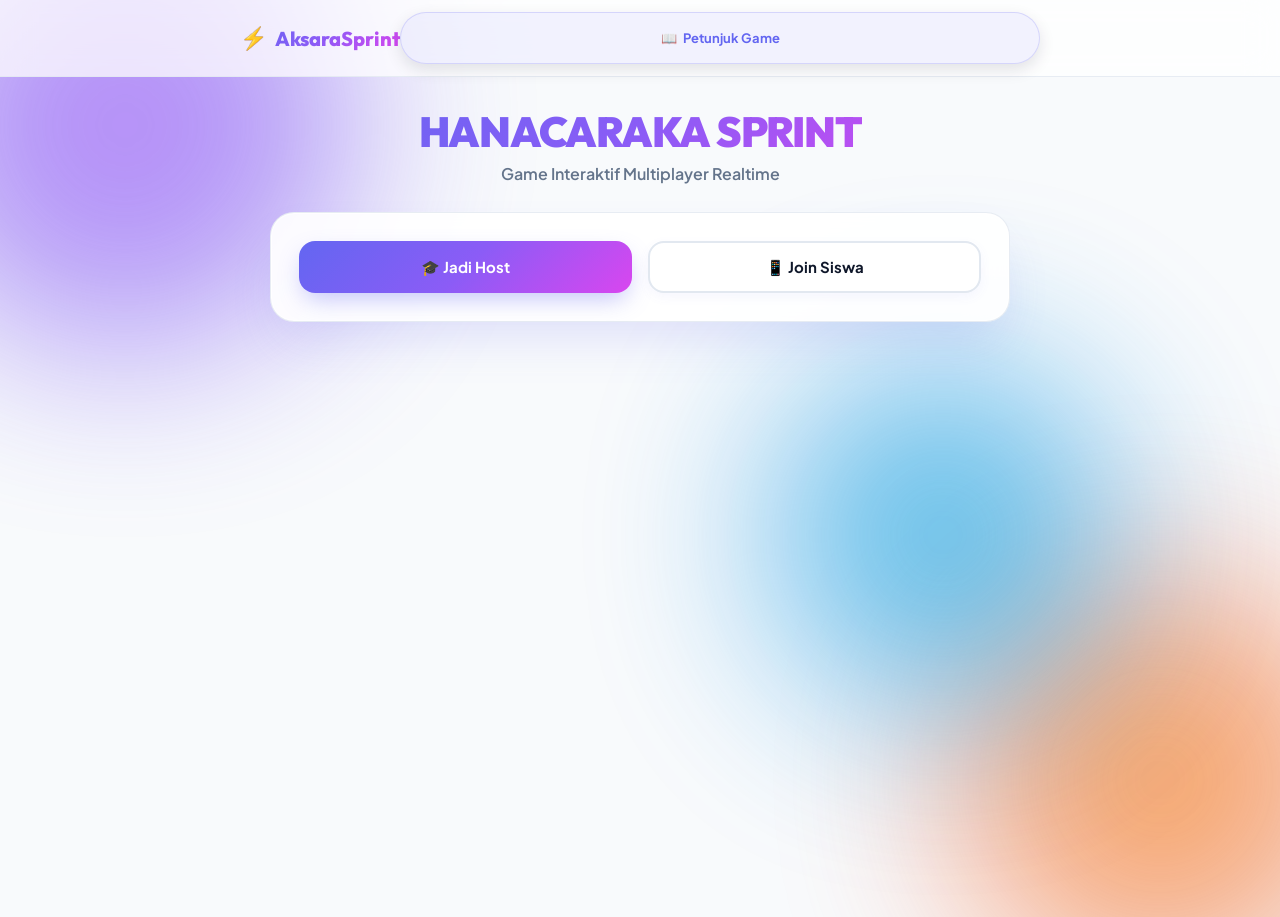
<file: index.html>
<!DOCTYPE html>
<html lang="id">
<head>
  <meta charset="UTF-8">
  <meta name="viewport" content="width=device-width, initial-scale=1.0">

  <!-- Google tag (gtag.js) -->
    <script async src="https://www.googletagmanager.com/gtag/js?id=G-HC0LWB9G6X"></script>
    <script>
        window.dataLayer = window.dataLayer || [];
        function gtag(){dataLayer.push(arguments);}
        gtag('js', new Date());
        gtag('config', 'G-HC0LWB9G6X');
    </script>

  <title>Hanacaraka Sprint - Game Kuis Aksara Jawa Modern</title>
    
  <!-- Font Google Modern & Aksara Jawa -->
  <link rel="preconnect" href="https://fonts.googleapis.com">
  <link rel="preconnect" href="https://fonts.gstatic.com" crossorigin>
  <link href="https://fonts.googleapis.com/css2?family=Noto+Sans+Javanese:wght@400;700&family=Plus+Jakarta+Sans:wght@400;500;600;700;800&family=Outfit:wght@600;700;800;900&display=swap" rel="stylesheet">
  
  <link rel="stylesheet" href="style.css">
</head>
<body>
  <!-- Ambient Background Glow Orbs -->
  <div class="bg-orb orb-1"></div>
  <div class="bg-orb orb-2"></div>
  <div class="bg-orb orb-3"></div>

  <!-- Header Navigasi Atas -->
  <header class="top-nav">
    <div class="nav-container">
      <div class="brand-logo">
        <span class="logo-icon">⚡</span>
        <span class="logo-text">AksaraSprint</span>
      </div>
      <button id="btnOpenGuide" class="guide-trigger-btn" type="button">
        <span class="icon">📖</span>
        <span>Petunjuk Game</span>
      </button>
    </div>
  </header>

  <!-- Container Utama React -->
  <div id="root"></div>

  <!-- Modal Petunjuk & Panduan Game -->
  <div id="guideModal" class="guide-modal-backdrop">
    <div class="guide-modal">
      <div class="modal-header">
        <div class="modal-title-wrap">
          <span class="modal-badge">PANDUAN PERMAINAN</span>
          <h2>Petunjuk Hanacaraka Sprint</h2>
        </div>
        <button id="btnCloseGuide" class="close-btn" aria-label="Tutup">&times;</button>
      </div>

      <div class="modal-body">
        <!-- Pengenalan Game --><!--
        <div class="guide-section highlight-box">
          <div class="section-icon">🎯</div>
          <div>
            <h3>Tentang Hanacaraka Sprint</h3>
            <p><strong>Hanacaraka Sprint</strong> adalah game kuis interaktif <em>multiplayer realtime</em> untuk belajar dan menguji ketangkasan membaca <strong>Aksara Jawa</strong> secara seru, cepat, dan kompetitif!</p>
          </div>
        </div> -->

        <!-- Panduan Peran -->
        <div class="guide-grid">
          <div class="role-card host-card">
            <div class="role-badge">🎓 GURU / HOST</div>
            <h4>Cara Mengoperasikan Game</h4>
            <ol class="step-list">
              <li>Pilih tombol <strong>"Jadi Host"</strong> untuk membuat room kuis.</li>
              <li>Bagikan <strong>4 Huruf Kode Room</strong> atau <strong>QR Code</strong> kepada siswa.</li>
              <li>Tentukan rentang <strong>Level Soal (Lv 1 - 8)</strong> & <strong>Jumlah Soal (5 - 20)</strong>.</li>
              <li>Setelah siswa bergabung di lobby, tekan <strong>"Mulai Game"</strong>.</li>
              <li>Pantau pengerjaan siswa secara realtime, lihat podium tiap soal, dan klasemen akhir.</li>
            </ol>
          </div>

          <div class="role-card player-card">
            <div class="role-badge">📱 SISWA / PLAYER</div>
            <h4>Cara Bergabung & Bermain</h4>
            <ol class="step-list">
              <li>Pilih tombol <strong>"Join Siswa"</strong> atau scan QR Code dari Host.</li>
              <li>Masukkan <strong>4 Huruf Kode Room</strong> dan <strong>Nama Panggilan</strong> kamu.</li>
              <li>Tunggu di Lobby hingga Host memulai jalannya pertandingan.</li>
              <li>Pilih jawaban Latin yang tepat sesuai soal Aksara Jawa sebelum batas waktu habis.</li>
              <li>Manfaatkan tabel <strong>Grid Aksara Referensi</strong> untuk membantu mengingat huruf.</li>
            </ol>
          </div>
        </div>

        <!-- Aturan & Perhitungan Poin -->
        <div class="guide-section rules-box">
          <h3>⚡ Aturan Waktu & Perhitungan Skor</h3>
          <div class="rules-grid">
            <div class="rule-item">
              <span class="rule-icon">⏱️</span>
              <div class="rule-detail">
                <strong>Waktu Sesuai Pilihan Guru</strong>
                <span>Guru bisa pilih 20, 30, 45, 60 dan maksimal 90 detik.</span>
              </div>
            </div>
            <div class="rule-item">
              <span class="rule-icon">🔄</span>
              <div class="rule-detail">
                <strong>3x Kesempatan Jawab</strong>
                <span>Jika salah, kamu bisa mencoba lagi hingga maksimal 3 kali per soal.</span>
              </div>
            </div>
            <div class="rule-item">
              <span class="rule-icon">🥇</span>
              <div class="rule-detail">
                <strong>Skor Berdasarkan Percobaan</strong>
                <span>
                  • Benar Coba 1: <strong>100 Poin</strong><br>
                  • Benar Coba 2: <strong>85 Poin</strong><br>
                  • Benar Coba 3: <strong>70 Poin</strong><br>
                  • Gagal 3x: <strong>10 Poin</strong> (Penghibur)
                </span>
              </div>
            </div>
            <div class="rule-item">
              <span class="rule-icon">🏆</span>
              <div class="rule-detail">
                <strong>Podium & Juara</strong>
                <span>Pemenang ditentukan berdasarkan total akumulasi poin tertinggi di akhir sesi!</span>
              </div>
            </div>
          </div>
        </div>
      </div>

      <div class="modal-footer">
        <button id="btnGotIt" class="accent-btn" type="button">Saya Mengerti, Ayo Main! 🚀</button>
      </div>
    </div>
  </div>

  <script type="module" src="app.js"></script>

  <!-- Script Modal Petunjuk (Independen, Tanpa Mengganggu app.js) -->
  <script>
    document.addEventListener('DOMContentLoaded', () => {
      const btnOpen = document.getElementById('btnOpenGuide');
      const btnClose = document.getElementById('btnCloseGuide');
      const btnGotIt = document.getElementById('btnGotIt');
      const modal = document.getElementById('guideModal');

      const openModal = () => modal?.classList.add('active');
      const closeModal = () => modal?.classList.remove('active');

      if (btnOpen) btnOpen.addEventListener('click', openModal);
      if (btnClose) btnClose.addEventListener('click', closeModal);
      if (btnGotIt) btnGotIt.addEventListener('click', closeModal);
      if (modal) {
        modal.addEventListener('click', (e) => {
          if (e.target === modal) closeModal();
        });
      }
    });
  </script>
</body>
</html>
</file>
<file: style.css>
@import url('https://fonts.googleapis.com/css2?family=Noto+Sans+Javanese:wght@400;700&family=Outfit:wght@600;700;800;900&family=Plus+Jakarta+Sans:wght@500;600;700;800&display=swap');

/* === VARIABLE COLOR TONE & SYSTEM === */
:root {
  --bg: #f8fafc;
  --card-bg: rgba(255, 255, 255, 0.92);
  --ink: #0f172a;
  --muted: #64748b;
  --line: #e2e8f0;
  
  /* Modern Bright Tone Palette */
  --accent-primary: #6366f1;
  --accent-gradient: linear-gradient(135deg, #6366f1 0%, #8b5cf6 50%, #d946ef 100%);
  --accent-orange: #f59e0b;
  --accent-dark: #0f172a;
  
  --ok: #10b981;
  --ok-bg: #ecfdf5;
  --retry: #f59e0b;
  --retry-bg: #fffbeb;
  --fail: #ef4444;
  --fail-bg: #fef2f2;

  --shadow-sm: 0 4px 12px rgba(99, 102, 241, 0.06);
  --shadow-lg: 0 25px 50px -12px rgba(99, 102, 241, 0.18), 0 0 0 1px rgba(255, 255, 255, 0.8) inset;
  --radius-xl: 24px;
  --radius-lg: 16px;
  --radius-md: 12px;
}

/* === RESET & BASE === */
*, *::before, *::after {
  box-sizing: border-box;
  margin: 0;
  padding: 0;
}

html, body {
  min-height: 100vh;
  background-color: var(--bg);
  color: var(--ink);
  font-family: "Plus Jakarta Sans", system-ui, -apple-system, sans-serif;
  overflow-x: hidden;
  position: relative;
}

/* === AMBIENT GLOW ORBS ANIMATION === */
.bg-orb {
  position: fixed;
  border-radius: 50%;
  filter: blur(90px);
  z-index: 0;
  pointer-events: none;
  opacity: 0.65;
  animation: floatOrb 18s ease-in-out infinite alternate;
}

.orb-1 {
  width: 450px;
  height: 450px;
  background: radial-gradient(circle, #a855f7 0%, #6366f1 100%);
  top: -100px;
  left: -100px;
}

.orb-2 {
  width: 400px;
  height: 400px;
  background: radial-gradient(circle, #f59e0b 0%, #f43f5e 100%);
  bottom: -80px;
  right: -80px;
  animation-delay: -6s;
}

.orb-3 {
  width: 350px;
  height: 350px;
  background: radial-gradient(circle, #06b6d4 0%, #3b82f6 100%);
  top: 40%;
  left: 60%;
  animation-delay: -12s;
}

@keyframes floatOrb {
  0% { transform: translate(0, 0) scale(1); }
  50% { transform: translate(40px, -50px) scale(1.1); }
  100% { transform: translate(-30px, 30px) scale(0.95); }
}

/* === TOP NAVBAR === */
.top-nav {
  position: sticky;
  top: 0;
  z-index: 100;
  backdrop-filter: blur(16px);
  background: rgba(255, 255, 255, 0.75);
  border-bottom: 1px solid rgba(226, 232, 240, 0.8);
  padding: 12px 20px;
}

.nav-container {
  max-width: 800px;
  margin: 0 auto;
  display: flex;
  align-items: center;
  justify-content: space-between;
}

.brand-logo {
  display: flex;
  align-items: center;
  gap: 8px;
  font-family: 'Outfit', sans-serif;
  font-weight: 800;
  font-size: 20px;
  background: var(--accent-gradient);
  -webkit-background-clip: text;
  -webkit-text-fill-color: transparent;
}

.logo-icon {
  font-size: 22px;
  -webkit-text-fill-color: initial;
  animation: pulseIcon 2s infinite alternate;
}

@keyframes pulseIcon {
  0% { transform: scale(1); }
  100% { transform: scale(1.2) rotate(10deg); }
}

.guide-trigger-btn {
  display: inline-flex;
  align-items: center;
  gap: 6px;
  background: rgba(99, 102, 241, 0.08);
  color: var(--accent-primary);
  border: 1px solid rgba(99, 102, 241, 0.2);
  border-radius: 99px;
  padding: 8px 16px;
  font-size: 13px;
  font-weight: 700;
  cursor: pointer;
  transition: all 0.2s cubic-bezier(0.34, 1.56, 0.64, 1);
}

.guide-trigger-btn:hover {
  background: var(--accent-primary);
  color: #fff;
  transform: translateY(-2px);
  box-shadow: 0 6px 16px rgba(99, 102, 241, 0.3);
}

/* === MAIN APP SHELL & WRAP === */
.app-shell {
  min-height: calc(100vh - 60px);
  position: relative;
  z-index: 1;
  padding: 32px 16px 48px;
  display: flex;
  justify-content: center;
  align-items: flex-start;
}

.wrap {
  width: 100%;
  max-width: 740px;
  margin: 0 auto;
  animation: fadeInUp 0.5s ease-out;
}

@keyframes fadeInUp {
  from { opacity: 0; transform: translateY(20px); }
  to { opacity: 1; transform: translateY(0); }
}

/* === HEADINGS === */
h1 {
  font-family: 'Outfit', sans-serif;
  font-size: 42px;
  font-weight: 900;
  line-height: 1.1;
  letter-spacing: -0.03em;
  margin-bottom: 8px;
  background: var(--accent-gradient);
  -webkit-background-clip: text;
  -webkit-text-fill-color: transparent;
  text-align: center;
}

h1 .jawa {
  font-family: "Noto Sans Javanese", serif;
  font-weight: 400;
  display: inline-block;
  margin-left: 4px;
}

.sub {
  color: var(--muted);
  font-size: 16px;
  font-weight: 600;
  text-align: center;
  margin-bottom: 28px;
}

/* === VIEWS & CARDS === */
.view {
  display: none;
}

.view.active {
  display: block;
  animation: fadeInScale 0.35s ease-out;
}

@keyframes fadeInScale {
  from { opacity: 0; transform: scale(0.97); }
  to { opacity: 1; transform: scale(1); }
}

.card {
  background: var(--card-bg);
  backdrop-filter: blur(20px);
  -webkit-backdrop-filter: blur(20px);
  border: 1px solid rgba(226, 232, 240, 0.8);
  border-radius: var(--radius-xl);
  box-shadow: var(--shadow-lg);
  padding: 28px;
  position: relative;
}

.grid2 {
  display: grid;
  grid-template-columns: 1fr 1fr;
  gap: 16px;
}

@media(max-width: 580px) {
  .grid2 { grid-template-columns: 1fr; }
  h1 { font-size: 34px; }
  .card { padding: 20px; }
}

/* === BUTTONS & FORM INPUTS === */
button, input, select {
  height: 52px;
  border-radius: var(--radius-lg);
  font-family: inherit;
  font-size: 15px;
  transition: all 0.2s ease;
}

button {
  border: none;
  background: var(--accent-dark);
  color: #ffffff;
  font-weight: 700;
  padding: 0 22px;
  cursor: pointer;
  display: inline-flex;
  align-items: center;
  justify-content: center;
  gap: 10px;
  width: 100%;
  box-shadow: 0 6px 16px rgba(15, 23, 42, 0.12);
}

button:hover {
  transform: translateY(-2px);
  box-shadow: 0 10px 20px rgba(15, 23, 42, 0.2);
}

button:active {
  transform: translateY(0) scale(0.98);
}

button.secondary {
  background: #ffffff;
  color: var(--ink);
  border: 2px solid var(--line);
  box-shadow: var(--shadow-sm);
}

button.secondary:hover {
  background: #f8fafc;
  border-color: #cbd5e1;
}

button.accent {
  background: var(--accent-gradient);
  color: #ffffff;
  box-shadow: 0 10px 25px -5px rgba(99, 102, 241, 0.4);
}

button.accent:hover {
  box-shadow: 0 14px 30px -4px rgba(99, 102, 241, 0.55);
}

button:disabled {
  opacity: 0.45;
  cursor: not-allowed;
  transform: none !important;
  box-shadow: none !important;
}

input, select {
  width: 100%;
  border: 2px solid var(--line);
  background: #ffffff;
  padding: 0 16px;
  outline: none;
  color: var(--ink);
  font-weight: 600;
}

input:focus, select:focus {
  border-color: var(--accent-primary);
  box-shadow: 0 0 0 4px rgba(99, 102, 241, 0.15);
}

.field {
  display: flex;
  flex-direction: column;
  gap: 8px;
  margin-bottom: 16px;
}

.field label {
  font-size: 12px;
  font-weight: 800;
  letter-spacing: 0.08em;
  color: var(--muted);
  text-transform: uppercase;
}

/* === LOBBY & CODE DISPLAY === */
.code-display {
  font-family: 'Outfit', sans-serif;
  font-size: 48px;
  font-weight: 900;
  letter-spacing: 0.22em;
  text-align: center;
  background: linear-gradient(135deg, #f1f5f9 0%, #e2e8f0 100%);
  border: 2px dashed var(--accent-primary);
  border-radius: var(--radius-lg);
  padding: 16px;
  margin: 14px 0;
  color: var(--accent-primary);
  text-shadow: 0 2px 10px rgba(99, 102, 241, 0.2);
}

.qr-wrap {
  display: flex;
  justify-content: center;
  margin: 12px 0 20px;
}

.qr-wrap img {
  border-radius: 20px;
  border: 2px solid var(--line);
  background: #ffffff;
  padding: 12px;
  width: 200px;
  height: 200px;
  object-fit: contain;
  box-shadow: 0 12px 30px rgba(0, 0, 0, 0.06);
  transition: transform 0.3s cubic-bezier(0.34, 1.56, 0.64, 1);
}

.qr-wrap img:hover {
  transform: scale(1.05) rotate(-1deg);
}

/* === PLAYER LIST === */
#hostPlayerList {
  display: flex;
  flex-direction: column;
  gap: 10px;
  margin-top: 10px;
  min-height: 52px;
}

.player-row {
  display: flex;
  align-items: center;
  gap: 12px;
  background: #ffffff;
  border: 1.5px solid var(--line);
  border-radius: var(--radius-lg);
  padding: 12px 16px;
  box-shadow: 0 2px 8px rgba(0,0,0,0.02);
  transition: all 0.2s ease;
}

.player-row:hover {
  border-color: var(--accent-primary);
  transform: translateX(4px);
}

.p-dot {
  width: 10px;
  height: 10px;
  border-radius: 50%;
  background: #cbd5e1;
}

.p-dot.ok { background: var(--ok); box-shadow: 0 0 8px var(--ok); }
.p-dot.retry { background: var(--retry); box-shadow: 0 0 8px var(--retry); }

.p-name { flex: 1; font-weight: 700; color: var(--ink); }
.p-status { font-size: 11px; font-weight: 700; background: #f1f5f9; border-radius: 99px; padding: 4px 10px; color: var(--muted); }
.p-score { font-size: 13px; font-weight: 800; color: var(--accent-primary); }
.p-id { font-size: 11px; font-family: monospace; color: var(--muted); background: #f8fafc; border: 1px solid var(--line); border-radius: 99px; padding: 2px 8px; }

.empty-state {
  color: var(--muted);
  font-size: 14px;
  font-weight: 600;
  text-align: center;
  padding: 24px;
  border: 2px dashed var(--line);
  border-radius: var(--radius-lg);
  background: rgba(248, 250, 252, 0.6);
}

/* === LEVEL CHECKBOXES & OPTIONS === */
.level-grid {
  display: flex;
  flex-wrap: wrap;
  gap: 8px;
  margin: 12px 0;
}

.level-cb {
  display: inline-flex;
  align-items: center;
  gap: 8px;
  background: #ffffff;
  border: 2px solid var(--line);
  border-radius: 99px;
  padding: 8px 14px;
  font-size: 13px;
  font-weight: 700;
  cursor: pointer;
  transition: all 0.2s ease;
}

.level-cb:has(input:checked) {
  border-color: var(--accent-primary);
  background: rgba(99, 102, 241, 0.08);
  color: var(--accent-primary);
}

.level-cb input {
  width: 18px;
  height: 18px;
  accent-color: var(--accent-primary);
}

.jumlah-wrap {
  display: flex;
  gap: 12px;
  align-items: center;
  margin: 14px 0;
  background: #ffffff;
  border: 2px solid var(--line);
  border-radius: var(--radius-lg);
  padding: 10px 16px;
}

.jumlah-wrap label {
  font-size: 13px;
  font-weight: 800;
  color: var(--muted);
  white-space: nowrap;
}

#jumlahSoal {
  flex: 1;
  border: none;
  height: 38px;
  background: transparent;
  font-weight: 700;
  color: var(--ink);
  cursor: pointer;
}

/* === GAMEPLAY AREA === */
#hostGameArea {
  display: none;
  background: #ffffff;
  border: 2.5px solid var(--ink);
  border-radius: var(--radius-xl);
  padding: 24px;
  margin: 20px 0;
  position: relative;
  overflow: hidden;
  box-shadow: 0 15px 35px rgba(15, 23, 42, 0.08);
  min-height: 340px;
  align-items: center;
  justify-content: center;
}

.countdown-overlay {
  display: none;
  position: absolute;
  inset: 0;
  background: rgba(15, 23, 42, 0.94);
  backdrop-filter: blur(8px);
  color: #ffffff;
  align-items: center;
  justify-content: center;
  flex-direction: column;
  z-index: 20;
  border-radius: var(--radius-xl);
  min-height: 340px; /* FIX */
  height: 100%;
  width: 100%;
  padding: 20px;
  box-sizing: border-box;
  overflow: visible;
}

.cd-big {
  font-family: 'Outfit', sans-serif;
  font-size: clamp(80px, 15vw, 120px);
  font-weight: 900;
  line-height: 0.85;
  background: var(--accent-gradient);
  -webkit-background-clip: text;
  -webkit-text-fill-color: transparent;
  animation: popBig 0.5s cubic-bezier(0.34, 1.56, 0.64, 1);
  padding: 12px 0; 
  overflow: visible;
  text-align: center;
}

@keyframes popBig {
  0% { transform: scale(0.3); opacity: 0; }
  100% { transform: scale(1); opacity: 1; }
}

.cd-big.go {
  font-size: clamp(64px, 12vw, 90px);
  letter-spacing: 0.05em;
}

.cd-sub { font-size: 18px; font-weight: 600; opacity: 0.8; margin-top: 8px; }

/* Gameplay Header */
.hq-head, .pq-head {
  display: flex;
  gap: 10px;
  align-items: center;
  flex-wrap: wrap;
  margin-bottom: 12px;
}

.badge-lv {
  background: var(--accent-gradient);
  color: #ffffff;
  border-radius: 99px;
  padding: 6px 14px;
  font-size: 12px;
  font-weight: 800;
  letter-spacing: 0.05em;
}

.q-progress {
  font-size: 12px;
  font-weight: 800;
  background: #f1f5f9;
  border-radius: 99px;
  padding: 6px 12px;
  color: var(--muted);
}

.timer {
  margin-left: auto;
  background: var(--accent-dark);
  color: #fde047;
  border-radius: 99px;
  padding: 6px 16px;
  font-weight: 800;
  font-size: 13px;
  letter-spacing: 0.05em;
  box-shadow: 0 0 12px rgba(253, 224, 71, 0.3);
}

.my-score {
  margin-left: auto;
  background: #fef3c7;
  color: #d97706;
  border: 1px solid #fde68a;
  border-radius: 99px;
  padding: 6px 12px;
  font-size: 12px;
  font-weight: 800;
}

/* Question Display */
.q-latin {
  font-size: 22px;
  font-weight: 800;
  margin: 14px 0;
  color: var(--ink);
  line-height: 1.3;
}

.jawa {
  font-family: "Noto Sans Javanese", serif;
}

.jawa.big {
  font-size: 64px;
  line-height: 1.1;
  margin: 12px 0;
  text-align: center;
  color: var(--accent-primary);
}

.q-meta { display: flex; gap: 8px; flex-wrap: wrap; margin-bottom: 14px; }
.ans-key { font-size: 12px; font-weight: 700; background: var(--accent-dark); color: #f8fafc; border-radius: 99px; padding: 6px 12px; }

.progress-track { margin: 16px 0 10px; }
.progress-label { font-size: 13px; font-weight: 700; color: var(--muted); margin-bottom: 8px; }
.progress-bar { height: 10px; background: #e2e8f0; border-radius: 99px; overflow: hidden; }
.progress-bar .fill { height: 100%; background: var(--accent-gradient); width: 0%; transition: width 0.4s ease; }

/* Options Grid */
.opts {
  display: grid;
  grid-template-columns: 1fr 1fr;
  gap: 12px;
  margin: 16px 0;
}

.opt-btn {
  height: 56px;
  background: #ffffff;
  border: 2px solid var(--line);
  color: var(--ink);
  font-weight: 800;
  font-size: 16px;
  border-radius: var(--radius-lg);
  box-shadow: 0 4px 10px rgba(0, 0, 0, 0.02);
}

.opt-btn:hover {
  border-color: var(--accent-primary);
  background: #f8fafc;
}

.opt-btn.selected {
  background: var(--accent-gradient);
  color: #ffffff;
  border-color: transparent;
  box-shadow: 0 8px 20px rgba(99, 102, 241, 0.35);
}

/* Reference Aksara Grid */
.grid-aksara-label {
  font-size: 12px;
  font-weight: 800;
  letter-spacing: 0.08em;
  color: var(--muted);
  text-transform: uppercase;
  margin-top: 18px;
}

.grid-aksara {
  display: grid;
  grid-template-columns: repeat(6, 1fr);
  gap: 8px;
  margin: 10px 0 16px;
}

.aks-cell {
  height: 40px;
  display: flex;
  align-items: center;
  justify-content: center;
  background: #ffffff;
  border: 1.5px solid var(--line);
  border-radius: var(--radius-md);
  font-family: "Noto Sans Javanese", serif;
  font-size: 20px;
  box-shadow: 0 2px 6px rgba(0,0,0,0.02);
}

/* Attempts & Feedback */
.attempt-info {
  font-size: 13px;
  font-weight: 700;
  color: var(--muted);
  background: #f8fafc;
  border: 1.5px solid var(--line);
  border-radius: var(--radius-md);
  padding: 10px 14px;
  margin-bottom: 12px;
}

.fb {
  border-radius: var(--radius-lg);
  padding: 14px 16px;
  font-size: 15px;
  font-weight: 800;
  margin-top: 12px;
  animation: slideUp 0.3s ease-out;
}

.fb.ok { background: var(--ok-bg); color: var(--ok); border: 1.5px solid #a7f3d0; }
.fb.retry { background: var(--retry-bg); color: #d97706; border: 1.5px solid #fde68a; }
.fb.fail { background: var(--fail-bg); color: var(--fail); border: 1.5px solid #fca5a5; }

/* Live Log & Results */
.live-log {
  max-height: 180px;
  overflow-y: auto;
  display: flex;
  flex-direction: column;
  gap: 8px;
  margin-top: 12px;
}

.log-line {
  background: #ffffff;
  border: 1.5px solid var(--line);
  border-radius: var(--radius-md);
  padding: 10px 14px;
  font-size: 13px;
}

.log-line.ok { border-color: #a7f3d0; background: var(--ok-bg); }
.log-line.retry { border-color: #fde68a; background: var(--retry-bg); }

.result-card {
  margin-top: 16px;
  background: #f8fafc;
  border: 2px dashed var(--line);
  border-radius: var(--radius-lg);
  padding: 16px;
}

.result-title { font-weight: 800; font-size: 16px; margin-bottom: 12px; }

.podium-row {
  display: flex;
  align-items: center;
  gap: 10px;
  background: #ffffff;
  border: 1.5px solid var(--line);
  border-radius: var(--radius-md);
  padding: 12px 14px;
  margin-bottom: 8px;
}

.podium-row.r1 { border-color: #fde047; background: #fefce8; box-shadow: 0 4px 12px rgba(250, 204, 21, 0.2); }

.all-ranking { margin-top: 12px; display: flex; flex-direction: column; gap: 6px; }
.rank-line { display: flex; justify-content: space-between; font-size: 13px; font-weight: 700; background: #ffffff; border: 1px solid var(--line); border-radius: 8px; padding: 8px 12px; }

/* Sticky Next Button */
#hostNextWrap {
  display: none;
  margin-top: 14px;
  position: sticky;
  top: 72px;
  z-index: 30;
}

#hostNextWrap #btnNextQuestion {
  height: 54px;
  font-size: 16px;
  font-weight: 800;
  box-shadow: 0 10px 25px rgba(15, 23, 42, 0.25);
}

/* Final Leaderboard Card */
.final-card {
  background: var(--accent-dark);
  color: #ffffff;
  border-radius: var(--radius-xl);
  padding: 28px;
  box-shadow: 0 20px 40px rgba(15, 23, 42, 0.3);
}

.final-card.player {
  background: #ffffff;
  color: var(--ink);
  border: 2px solid var(--line);
}

.final-title { font-family: 'Outfit', sans-serif; font-size: 26px; font-weight: 900; }
.final-sub { font-size: 14px; opacity: 0.75; margin: 6px 0 16px; }

.final-list { display: flex; flex-direction: column; gap: 10px; }

.final-row {
  display: flex;
  align-items: center;
  gap: 12px;
  background: rgba(255, 255, 255, 0.08);
  border: 1px solid rgba(255, 255, 255, 0.15);
  border-radius: var(--radius-lg);
  padding: 14px 18px;
}

.final-card.player .final-row {
  background: #f8fafc;
  border: 1.5px solid var(--line);
}

.final-row.top1 {
  background: linear-gradient(135deg, #fef08a 0%, #fde047 100%);
  color: #713f12;
  font-weight: 800;
  border-color: #facc15;
}

.final-row .rank { font-weight: 900; min-width: 36px; }
.final-row .name { flex: 1; font-weight: 700; }
.final-row .score { font-weight: 900; }
.final-row.me { outline: 3px solid var(--accent-primary); }

/* Waiting & Finish Screens */
.waiting-card, .finish-card {
  background: #ffffff;
  border: 2px solid var(--line);
  border-radius: var(--radius-xl);
  padding: 28px;
  text-align: center;
}

.waiting-badge {
  display: inline-flex;
  background: var(--ok-bg);
  color: var(--ok);
  border: 1px solid #a7f3d0;
  border-radius: 99px;
  padding: 6px 14px;
  font-size: 12px;
  font-weight: 800;
  margin-bottom: 12px;
}

.waiting-room { font-size: 15px; color: var(--muted); }
.waiting-name { font-size: 22px; font-weight: 800; margin: 8px 0; }
.waiting-msg { font-size: 15px; line-height: 1.5; margin: 12px 0; }
.waiting-info { font-size: 13px; color: var(--muted); background: #f8fafc; border: 1.5px dashed var(--line); border-radius: var(--radius-md); padding: 12px; margin-top: 12px; }

.dots span { animation: blink 1.4s infinite; }
.dots span:nth-child(2) { animation-delay: 0.2s; }
.dots span:nth-child(3) { animation-delay: 0.4s; }
@keyframes blink { 0%, 20% { opacity: 0; } 50% { opacity: 1; } }

#playerCountdown {
  display: none;
  flex-direction: column;
  align-items: center;
  justify-content: center;
  background: var(--accent-dark);
  color: #ffffff;
  border-radius: var(--radius-xl);
  padding: 36px 20px;
  margin-top: 20px;
  min-height: 240px;
}

/* === MODAL PETUNJUK GAME === */
.guide-modal-backdrop {
  display: none;
  position: fixed;
  inset: 0;
  z-index: 200;
  background: rgba(15, 23, 42, 0.65);
  backdrop-filter: blur(10px);
  padding: 20px;
  overflow-y: auto;
  align-items: center;
  justify-content: center;
}

.guide-modal-backdrop.active {
  display: flex;
  animation: fadeIn 0.3s ease-out;
}

@keyframes fadeIn {
  from { opacity: 0; }
  to { opacity: 1; }
}

.guide-modal {
  background: #ffffff;
  border-radius: var(--radius-xl);
  max-width: 680px;
  width: 100%;
  max-height: 90vh;
  display: flex;
  flex-direction: column;
  box-shadow: 0 30px 60px rgba(0, 0, 0, 0.25);
  animation: modalPop 0.35s cubic-bezier(0.34, 1.56, 0.64, 1);
  overflow: hidden;
}

@keyframes modalPop {
  from { transform: scale(0.85); opacity: 0; }
  to { transform: scale(1); opacity: 1; }
}

.modal-header {
  padding: 20px 24px;
  border-bottom: 1px solid var(--line);
  display: flex;
  align-items: center;
  justify-content: space-between;
  background: #f8fafc;
}

.modal-badge {
  font-size: 11px;
  font-weight: 800;
  letter-spacing: 0.1em;
  color: var(--accent-primary);
}

.modal-header h2 {
  font-family: 'Outfit', sans-serif;
  font-size: 22px;
  font-weight: 800;
  color: var(--ink);
}

.close-btn {
  background: transparent;
  border: none;
  font-size: 28px;
  color: var(--muted);
  width: 36px;
  height: 36px;
  padding: 0;
  box-shadow: none;
  cursor: pointer;
}

.close-btn:hover {
  color: var(--ink);
  background: rgba(0, 0, 0, 0.05);
  border-radius: 50%;
}

.modal-body {
  padding: 24px;
  overflow-y: auto;
  display: flex;
  flex-direction: column;
  gap: 20px;
}

.highlight-box {
  display: flex;
  gap: 16px;
  background: rgba(99, 102, 241, 0.06);
  border: 1.5px solid rgba(99, 102, 241, 0.2);
  border-radius: var(--radius-lg);
  padding: 16px 20px;
}

.section-icon { font-size: 32px; }
.highlight-box h3 { font-size: 16px; font-weight: 800; margin-bottom: 4px; color: var(--accent-primary); }
.highlight-box p { font-size: 14px; color: var(--muted); line-height: 1.5; }

.guide-grid {
  display: grid;
  grid-template-columns: 1fr 1fr;
  gap: 16px;
}

@media(max-width: 580px) {
  .guide-grid { grid-template-columns: 1fr; }
}

.role-card {
  background: #ffffff;
  border: 1.5px solid var(--line);
  border-radius: var(--radius-lg);
  padding: 18px;
}

.role-badge {
  display: inline-block;
  font-size: 11px;
  font-weight: 800;
  letter-spacing: 0.08em;
  padding: 4px 10px;
  border-radius: 99px;
  margin-bottom: 10px;
}

.host-card .role-badge { background: #e0e7ff; color: #4338ca; }
.player-card .role-badge { background: #fef3c7; color: #b45309; }

.role-card h4 { font-size: 15px; font-weight: 800; margin-bottom: 10px; }

.step-list {
  padding-left: 18px;
  font-size: 13px;
  color: var(--muted);
  line-height: 1.6;
}

.rules-box {
  background: #f8fafc;
  border: 1.5px solid var(--line);
  border-radius: var(--radius-lg);
  padding: 20px;
}

.rules-box h3 { font-size: 16px; font-weight: 800; margin-bottom: 14px; }

.rules-grid {
  display: grid;
  grid-template-columns: 1fr 1fr;
  gap: 14px;
}

@media(max-width: 580px) {
  .rules-grid { grid-template-columns: 1fr; }
}

.rule-item {
  display: flex;
  gap: 12px;
  align-items: flex-start;
  background: #ffffff;
  border: 1px solid var(--line);
  border-radius: var(--radius-md);
  padding: 12px;
}

.rule-icon { font-size: 22px; }
.rule-detail { font-size: 12px; color: var(--muted); line-height: 1.5; }
.rule-detail strong { display: block; font-size: 13px; color: var(--ink); margin-bottom: 2px; }

.modal-footer {
  padding: 16px 24px;
  border-top: 1px solid var(--line);
  background: #f8fafc;
}

.accent-btn {
  background: var(--accent-gradient);
  color: #ffffff;
  font-weight: 800;
  font-size: 15px;
  border-radius: var(--radius-lg);
  height: 48px;
  border: none;
  cursor: pointer;
  box-shadow: 0 8px 20px rgba(99, 102, 241, 0.3);
}

.accent-btn:hover {
  box-shadow: 0 12px 25px rgba(99, 102, 241, 0.45);
}

#hostLobbyControls {
  display: grid;
  gap: 10px;
}

.about-hero {
  display: flex;
  gap: 14px;
  background: rgba(99,102,241,0.06);
  border: 1.5px solid rgba(99,102,241,0.18);
  border-radius: 16px;
  padding: 16px 18px;
  margin: 0 0 22px 0;
}
</file>
